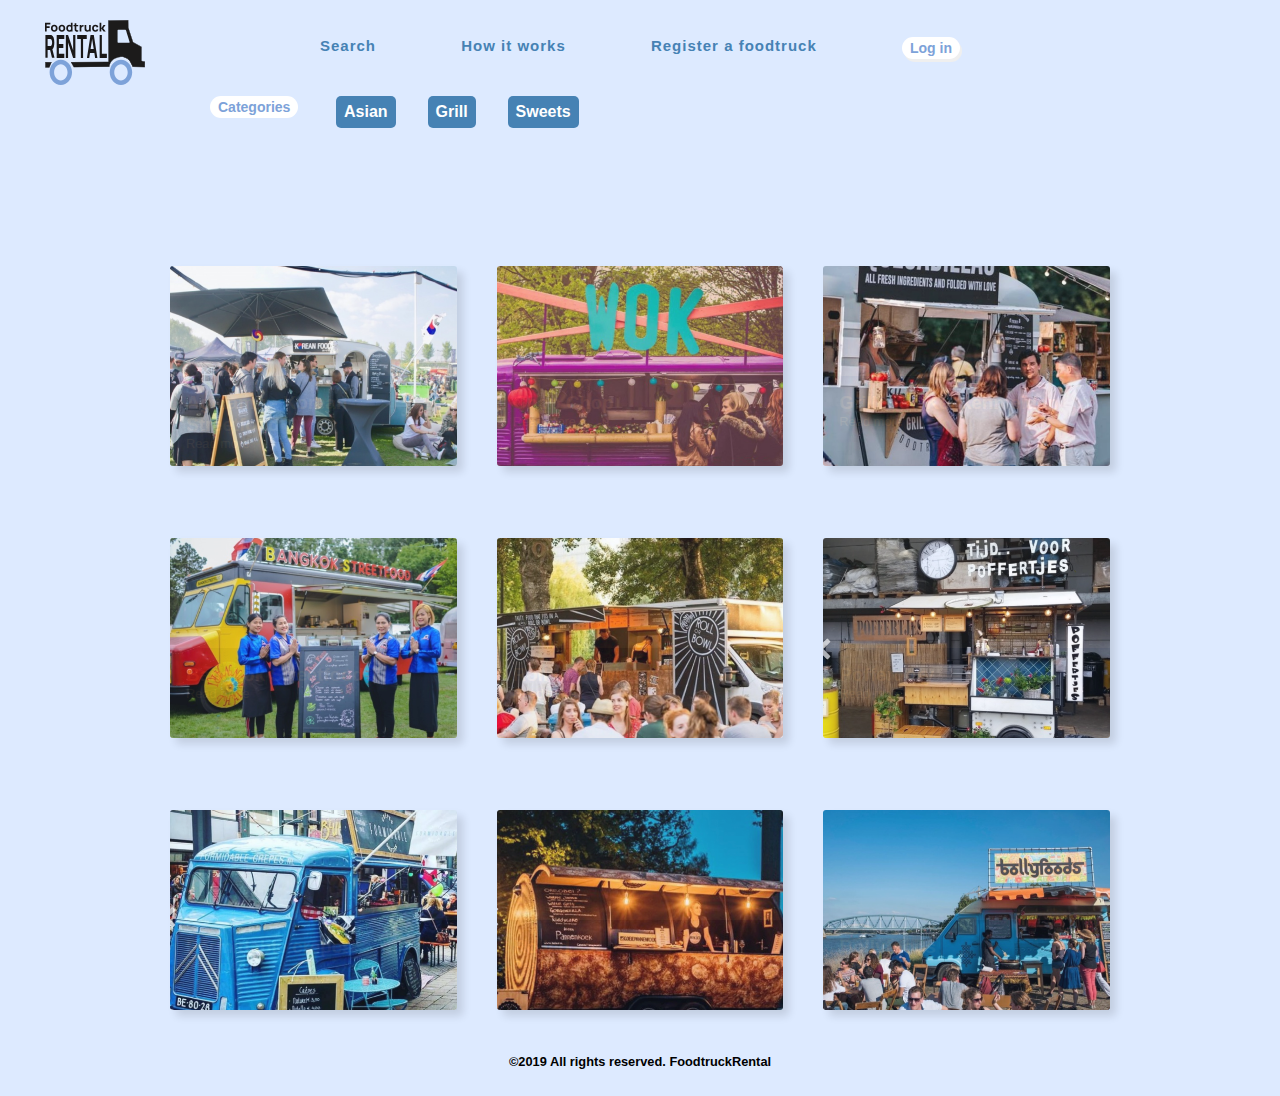
<file: index.html>
<!DOCTYPE html>
<html lang="en">

<head>
  <meta charset="UTF-8">
  <meta name="viewport" content="width=device-width, initial-scale=1.0">
  <meta http-equiv="X-UA-Compatible" content="ie=edge">
  <title>FoodtruckRental</title>
  <link rel="stylesheet" href="css/style.css">
  <script src="http://code.jquery.com/jquery-3.4.1.js"></script>

</head>

<body>
  <header>
    <nav>
      <a href="index.html"><img src="img/logo.svg" alt=""></a>
      <ul>
        <li><a href="#">Search</a></li>
        <li><a href="#">How it works</a></li>
        <li><a href="#">Register a foodtruck</a></li>
        <a href="login.html"><button>Log in</button></a>
      </ul>
    </nav>
    <div class="icon">
      <div class="hamburger"></div>
    </div>
  </header>

  <button class="filter">Categories</button>
  <nav class="categorize">
    <ul class="categories">
      <li id="asian">Asian</li>
      <li id="grill">Grill</li>
      <li id="sweets">Sweets</li>
    </ul>
  </nav>

  <section>
    <a class="foodtruck" href="detail.html" target="blank">
      <figure>
        <img src="img/korean.png" alt="korean" title="korean">
        <figcaption>
          <h3>Aginamu - Korean Streetfood</h3>
          <p>Read more</p>
        </figcaption>
      </figure>
    </a>
    <a class="foodtruck" href="#" target="blank">
      <figure>
        <img src="img/chop.png" alt="chop" title="chop">
        <figcaption>
          <h3>Chop Chop</h3>
          <p>Read more</p>
        </figcaption>
      </figure>
    </a>
    <a class="foodtruck" href="#" target="blank">
      <figure>
        <img src="img/grillende.png" alt="grillende" title="grillende">
        <figcaption>
          <h3>Grillende Keukenmeiden</h3>
          <p>Read more</p>
        </figcaption>
      </figure>
    </a>
    <a class="foodtruck" href="#" target="blank">
      <figure>
        <img src="img/bangkok.png" alt="bangkok" title="Bangkok Streetfood">
        <figcaption>
          <h3>Bangkok Streetfood</h3>
          <p>Read more</p>
        </figcaption>
      </figure>
    </a>
    <a class="foodtruck" href="#" target="blank">
      <figure>
        <img src="img/roll.png" alt="roll" title="roll">
        <figcaption>
          <h3>Roll or bowl</h3>
          <p>Read more</p>
        </figcaption>
      </figure>
    </a>
    <a class="foodtruck" href="#" target="blank">
      <figure>
        <img src="img/pofferdory.png" alt="vid" title="vid">
        <figcaption>
          <h3>Pofferdory</h3>
          <p>Read more</p>
        </figcaption>
      </figure>
    </a>
    <a class="foodtruck" href="#" target="blank">
      <figure>
        <img src="img/crepes.png" alt="rgb" title="rgb">
        <figcaption>
          <h3>Formidable crepes</h3>
          <p>Read more</p>
        </figcaption>
      </figure>
    </a>
    <a class="foodtruck" href="#" target="blank">
      <figure>
        <img src="img/rolled.png" alt="koa" title="koa">
        <figcaption>
          <h3>Rolled</h3>
          <p>Read more</p>
        </figcaption>
      </figure>
    </a>
    <a class="foodtruck" href="#" target="blank">
      <figure>
        <img src="img/bollyfoods.png" alt="koa" title="koa">
        <figcaption>
          <h3>Bollyfoods</h3>
          <p>Read more</p>
        </figcaption>
      </figure>
    </a>
  </section>

  <footer>
    <p>&copy;2019 All rights reserved. FoodtruckRental</p>
  </footer>

  <script src="js/foodtruck.js"></script>

</body>

</html>
</file>
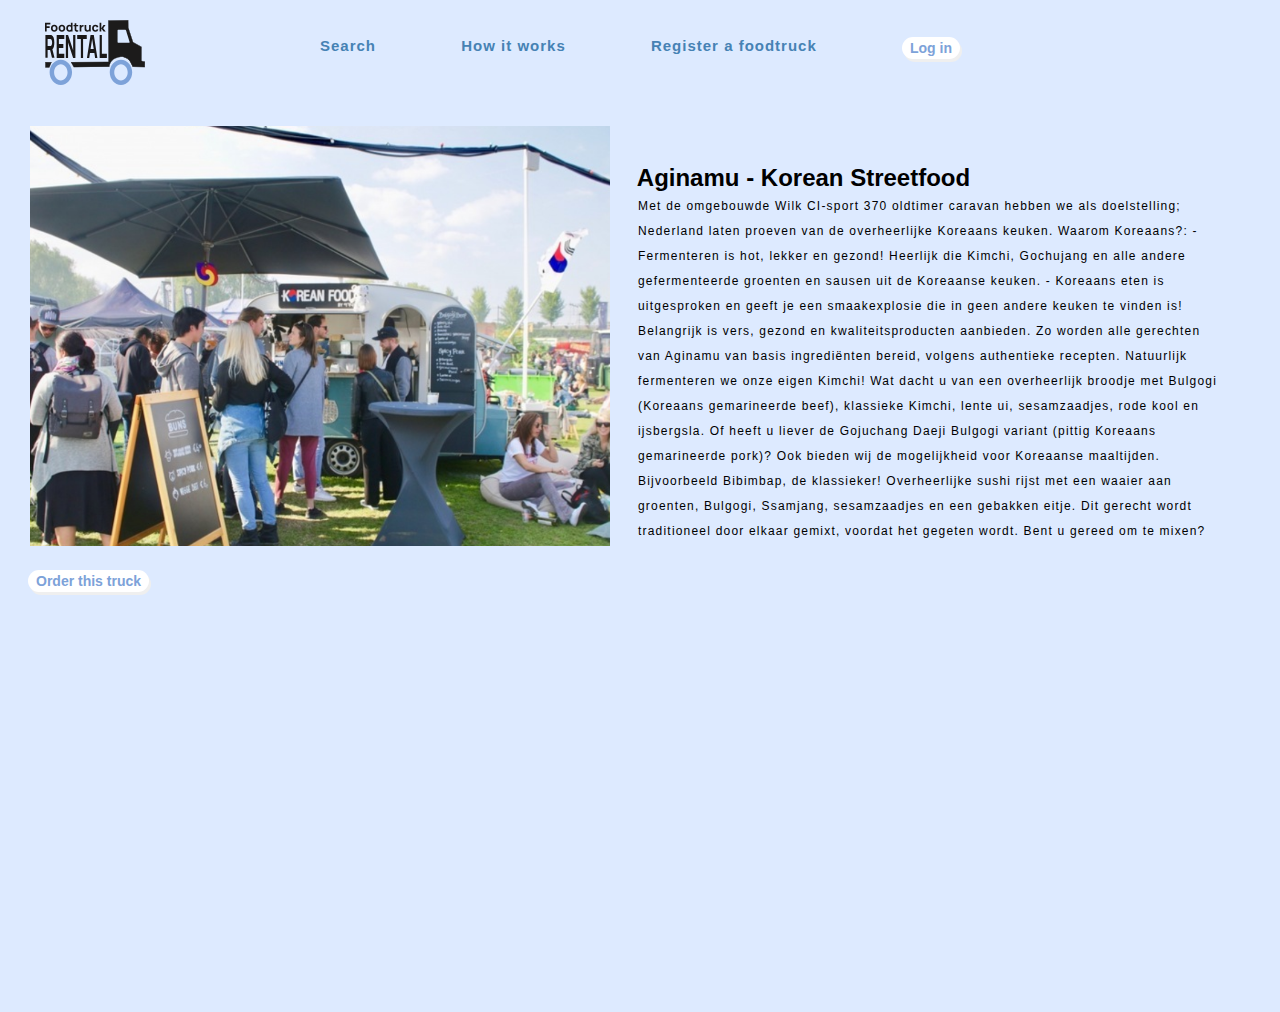
<file: detail.html>
<!DOCTYPE html>
<html lang="en">

<head>
    <meta charset="UTF-8">
    <meta name="viewport" content="width=device-width, initial-scale=1.0">
    <meta http-equiv="X-UA-Compatible" content="ie=edge">
    <title>Document</title>
    <link rel="stylesheet" href="css/style.css">
    <script src="http://code.jquery.com/jquery-3.4.1.js"></script>

</head>

<body>
    <header>
        <nav>
            <a href="index.html"><img src="img/logo.svg" alt=""></a>
            <ul>
                <li><a href="#">Search</a></li>
                <li><a href="#">How it works</a></li>
                <li><a href="#">Register a foodtruck</a></li>
                <a href="login.html"><button>Log in</button></a>
            </ul>
        </nav>
        <div class="icon">
            <div class="hamburger"></div>
        </div>
    </header>

    <img class="korean" src="img/korean.png" alt="korean" title="korean">

    <article>
        <h2>Aginamu - Korean Streetfood</h2>

        <p class="description">
            Met de omgebouwde Wilk CI-sport 370 oldtimer caravan hebben we als doelstelling; Nederland laten proeven van
            de overheerlijke Koreaans keuken. Waarom Koreaans?:

            - Fermenteren is hot, lekker en gezond! Heerlijk die Kimchi, Gochujang en alle andere gefermenteerde
            groenten en sausen uit de Koreaanse keuken.
            - Koreaans eten is uitgesproken en geeft je een smaakexplosie die in geen andere keuken te vinden is!

            Belangrijk is vers, gezond en kwaliteitsproducten aanbieden. Zo worden alle gerechten van Aginamu van basis
            ingrediënten bereid, volgens authentieke recepten. Natuurlijk fermenteren we onze eigen Kimchi!

            Wat dacht u van een overheerlijk broodje met Bulgogi (Koreaans gemarineerde beef), klassieke Kimchi, lente
            ui, sesamzaadjes, rode kool en ijsbergsla. Of heeft u liever de Gojuchang Daeji Bulgogi variant (pittig
            Koreaans gemarineerde pork)?

            Ook bieden wij de mogelijkheid voor Koreaanse maaltijden. Bijvoorbeeld Bibimbap, de klassieker!
            Overheerlijke sushi rijst met een waaier aan groenten, Bulgogi, Ssamjang, sesamzaadjes en een gebakken
            eitje. Dit gerecht wordt traditioneel door elkaar gemixt, voordat het gegeten wordt. Bent u gereed om te
            mixen?


        </p>
    </article>

    <button class="koreanbutton">Order this truck</button>

    <script src="js/foodtruck.js"></script>

</body>

</html>
</file>
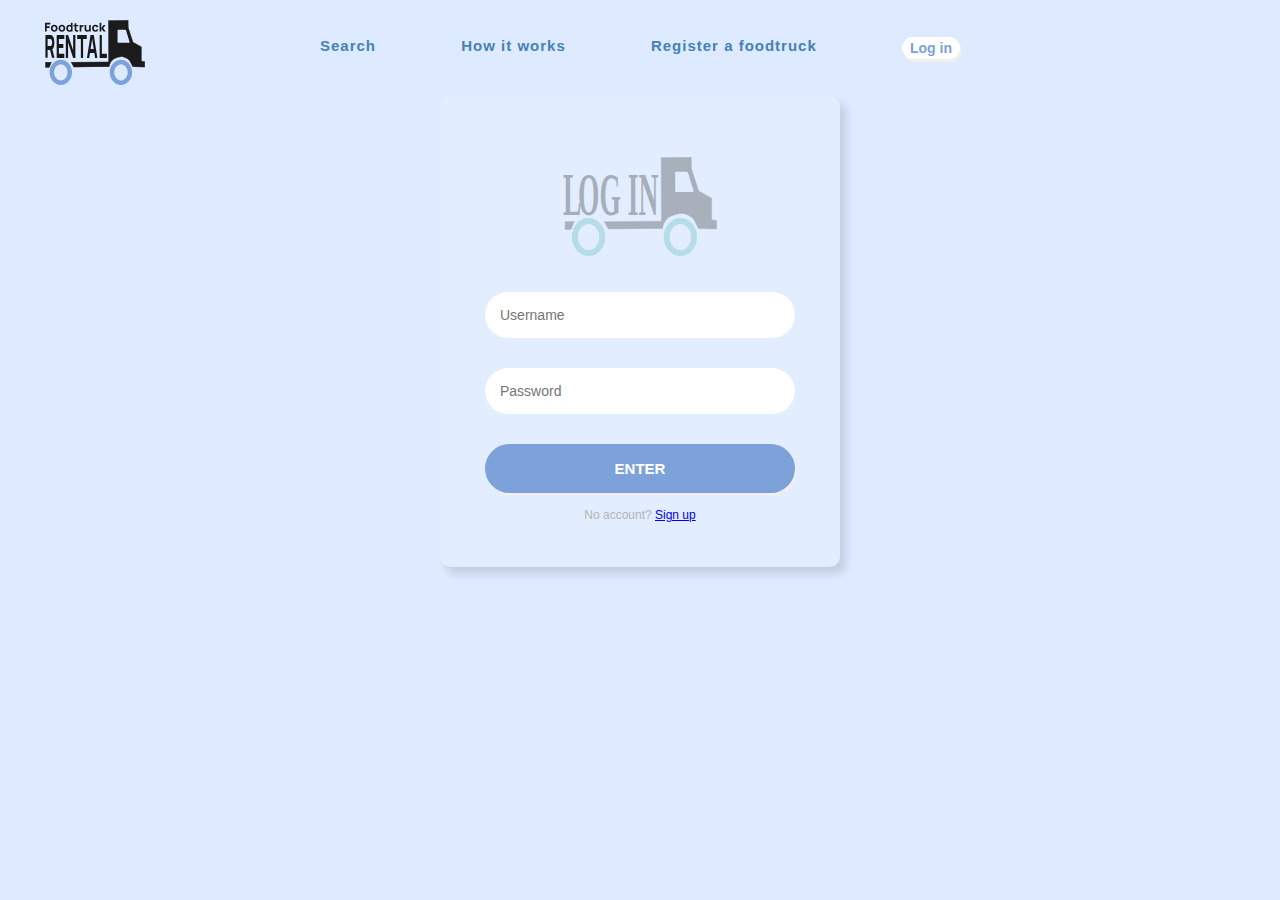
<file: login.html>
<!DOCTYPE html>
<html lang="en">
<head>
    <meta charset="UTF-8">
    <meta name="viewport" content="width=device-width, initial-scale=1.0">
    <meta http-equiv="X-UA-Compatible" content="ie=edge">
    <title>Document</title>
    <link rel="stylesheet" href="css/style.css">
    <script src="http://code.jquery.com/jquery-3.4.1.js"></script>
    <script src="js/foodtruck.js"></script>

</head>
<body>
    <header>
        <nav>
            <a href="index.html"><img src="img/logo.svg" alt=""></a>  
            <ul>
                    <li><a href="#">Search</a></li>
                    <li><a href="#">How it works</a></li>
                    <li><a href="registertruck.html">Register a foodtruck</a></li>
                    <a href="login.html"><button>Log in</button></a>
              </ul>
             </nav>
        <div class="icon">
          <div class="hamburger"></div>
        </div>
    </header>
   
    
    <div class="login">
              <form>
                <img src="img/login.svg" alt="">
                <input type="text" placeholder="Username"/>
                <input type="password" placeholder="Password"/>
                <button>enter</button>
                <p class="message">No account? <a href="signup.html">Sign up</a></p>
              </form>
            </div>
</body>
</html>
</file>
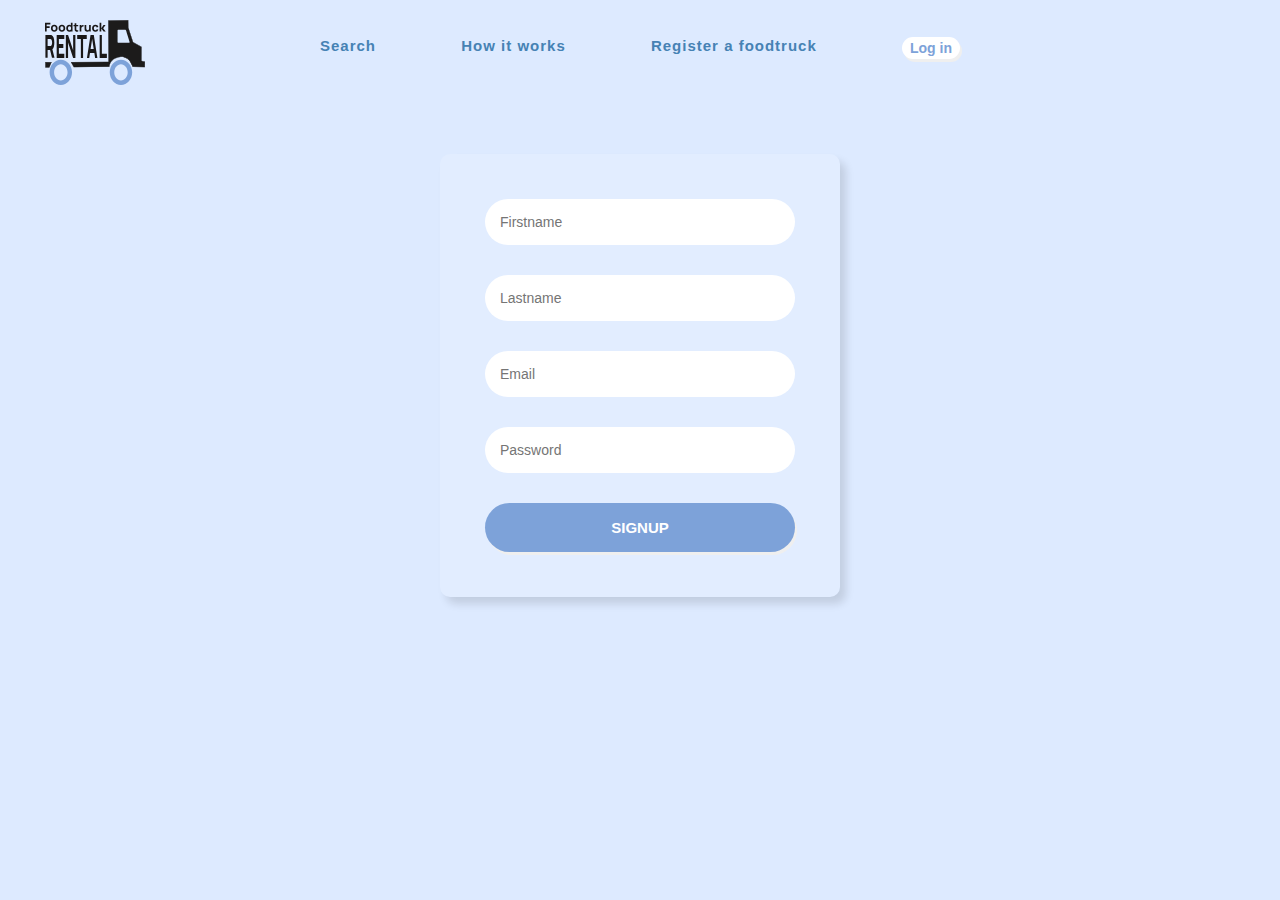
<file: signup.html>
<!DOCTYPE html>
<html lang="en">
<head>
    <meta charset="UTF-8">
    <meta name="viewport" content="width=device-width, initial-scale=1.0">
    <meta http-equiv="X-UA-Compatible" content="ie=edge">
    <title>Document</title>
    <link rel="stylesheet" href="css/style.css">
    <script src="http://code.jquery.com/jquery-3.4.1.js"></script>
    <script src="js/foodtruck.js"></script>
</head>
<body>
    <header>
        <nav>
            <a href="index.html"><img src="img/logo.svg" alt=""></a>  
            <ul class="menu-links">
                    <li><a href="#">Search</a></li>
                    <li><a href="#">How it works</a></li>
                    <li><a href="registertruck.html">Register a foodtruck</a></li>
                    <a href="login.html"><button>Log in</button></a>
              </ul>
             </nav>
        <div class="icon">
          <div class="hamburger"></div>
        </div>
    </header>

    <section class="signup">
       <form>
           <input type="text" placeholder="Firstname">
           <input type="text" placeholder="Lastname">
           <input type="text" placeholder="Email">
           <input type="text" placeholder="Password">
           <button>signup</button>

       </form>
    </section>
</body>
</html>
</file>
<file: css/style.css>
* {
  margin: 0;
  padding: 0;
  box-sizing: border-box;
  font-family: "Avenir", sans-serif;
}

body {
  background-color: #ddeaff;
}

p {
  font-size: 80%;
}

/* menu bar */

nav {
  height: 6em;
  background-color: #ddeaff;
  display: flex;
  justify-content: space-around;
  align-items: center;

}

ul {
  display: flex;
  justify-content: space-between;
  width: 50%;
  list-style: none;
  transition: margin 0.4s ease-out;
}

ul a:hover {
  color: hsl(222, 70%, 50%);
}

nav>a {
  position: absolute;
  top: 0;
  left: 3em;
  width: 150px;
  height: 100px;
  padding: 20px 0px;
  padding-right: 50px;
  cursor: pointer;
}

header {
  position: relative;
  z-index: 20;
}

section {
  max-width: 960px;
  margin: 0 auto;
  /* padding-top: 40px; */
  margin-top: 3em;
  padding: 10px;
  display: grid;
  grid-template-columns: repeat(3, 1fr);
  grid-gap: 2.5em;
}

/* bron: https://css-tricks.com/snippets/css/complete-guide-grid/ */

/* categories sorting */

button.filter {
  position: absolute;
  margin-left: 15em;
  box-shadow: none;
}

.categorize {
  margin-left: 20em;
  /* margin-bottom: 3em; */
  width: 24em;
  display: flex;
  flex-wrap: wrap;
  justify-content: left;
  align-items: left;
}

ul.categories {
  position: relative;
  bottom: 2em;
}

nav.categorize>ul.categories>li {
  display: flex;
  justify-content: center;
  align-items: center;
  font-weight: bold;
  padding: 3px 8px;
  border-radius: 5px;
  color: white;
  margin: 1em;
  background-color: steelblue;
  height: 2em;
  cursor: pointer;
}


nav a {
  color: steelblue;
  text-decoration: none;
  font-weight: bold;
  font-size: 15px;
  letter-spacing: 1px;
}

button {
  padding: 3px 8px;
  font-size: 14px;
  text-align: center;
  color: #7DA2D9;
  background-color: #fff;
  border: none;
  border-radius: 20px;
  box-shadow: 2px 3px #efefef;
  font-weight: bold;
}

/* whopper menu */
.icon {
  position: absolute;
  top: 10%;
  right: 0;
  transform: translate(-30%, 10%);
  width: 80px;
  height: 80px;
  cursor: pointer;
  z-index: 20;
}


.hamburger {
  width: 38%;
  height: 3px;
  background: steelblue;
  position: absolute;
  top: 30%;
  right: 0;
  z-index: 30;
}

.hamburger:before,
.hamburger:after {

  content: '';
  position: absolute;
  width: 30px;
  height: 3px;
  background: steelblue;
  transition: .5s;
  z-index: 30;
}

.hamburger:before {
  top: -10px;
}

.hamburger:after {
  top: 10px;
}

.icon.active .hamburger {

  background: rgba(0, 0, 0, 0);
  box-shadow: 0 2px 5px rgba(0, 0, 0, 0);
}

.icon.active .hamburger:before {
  top: 0;
  transform: rotate(45deg);

}

.icon.active .hamburger:after {
  top: 0;
  transform: rotate(135deg);
}

/* bron: https://www.w3schools.com/css/css_pseudo_elements.asp 
bron: https: //css-tricks.com/almanac/selectors/a/after-and-before/
https: //www.w3schools.com/howto/tryit.asp?filename=tryhow_css_menu_icon_jsq*/

/* foodtrucks content */
.foodtruck {
  width: 100%;
  height: 200px;
  text-decoration: none;
  margin: 0;
  border-radius: 3px;
  box-shadow: 6px 6px 9px rgba(0, 0, 0, 0.12);
}

.foodtruck figure {
  position: relative;
  overflow: hidden;
}

.foodtruck figure img {
  position: relative;
  z-index: 10;
  transition: transform 0.6s;
  border-radius: 3px;
  opacity: 0.9;
}

.foodtruck:hover img {
  transform: translateY(-85px);
}

.foodtruck figcaption {
  position: absolute;
  left: 0;
  bottom: 0;
  padding: 20px;
  height: 90px;
  width: 100%;
  border-bottom-left-radius: 7px;
  border-bottom-right-radius: 7px;
}

/* Jon Duckett Html & CSS - blz 120 (figure and figcaption) */

/* detail page */
.korean {
  display: absolute;
  width: 40%;
  height: 40%;
  padding: 30px;
}

article>p.description {
  flex: 0 0 auto;
  margin: 0;
  width: 50vw;
  height: 100%;
}

article {
  position: relative;
  left: 38em;
  bottom: 26em;
}

article>p {
  display: block;
  padding: 30px;
  margin: 20px 0;
  width: 60%;
  font-size: 12px;
  line-height: 25px;
  letter-spacing: 0.1em;
}

h2 {
  position: absolute;
  left: 1.2em;
  right: 20px;
  /* padding: 30px; */
  margin: 0;
}

img.korean {
  display: relative;
  width: 50%;
}

button.koreanbutton {
  position: relative;
  bottom: 30em;
  left: 2em;
}


/* mobile viewport */
@media screen and (max-width:768px) {
  section {
    grid-template-columns: repeat(2, 1fr);
  }

  ul {
    position: absolute;
    width: 100vw;
    top: 0;
    left: 0;
    transition: .3s;
    background: #F0F6FF;
    flex-direction: column;
    transform: translateY(-100%);
  }

  .filter {
    position: absolute;
    top: 60px;

  }

  ul a {
    display: block;
    padding: 1.5em;
    color: steelblue;
  }

  .menuVisible {
    transform: translateY(0);
  }

}

/* desktop */
@media (min-width: 48em) {
  .icon {
    display: none;
  }
}

/* bron media queries: https://robinroelofsen.nl/responsive-websites-media-queries */
/* bron uitklap menu: Sanne's Humpty spelletje */

.foodtruck figure img {
  width: 100%;
  display: block;
  object-fit: cover;
  height: 200px;
}


.foodtruck figcaption {
  padding: 1em;
  background: #7DA2D9;
  color: #fff;

}

.foodtruck {
  display: block;
  width: 100%;
  text-decoration: none;
  margin: 1em 0;
  cursor: pointer;
}


button.login {
  width: 360px;
  padding: 5% 0 0;
  margin: auto;
}

/* login and signup form */
form {
  position: relative;
  border-radius: 10px;
  background: #E2EDFF;
  max-width: 400px;
  margin: 0 auto 100px;
  padding: 45px;
  text-align: center;
  box-shadow: 6px 7px 9px rgba(0, 0, 0, 0.12);
}

.signup {
  display: flex;
  justify-content: center;

}

form img {
  display: relative;
  max-width: 50%;
  margin: 1em auto;
  padding-bottom: 1em;
  opacity: 0.3;
}

form input {
  box-sizing: border-box;
  margin: 0 0 30px;
  padding: 15px;
  border-radius: 30px;
  font-size: 14px;
  outline: none;
  background: #ffffff;
  width: 100%;
  border: 0;
}

form button {
  cursor: pointer;
  outline: none;
  background: #7DA2D9;
  width: 100%;
  border-radius: 30px;
  padding: 16px;
  color: #FFFFFF;
  font-size: 15px;
  text-transform: uppercase;
  transition: all 0.3 ease;
  cursor: pointer;
}

form button:hover,
button:focus {
  background: #3F86FF;
}

form .message {
  margin: 15px 0 0;
  color: #b3b3b3;
  font-size: 12px;
}

/* bron forms vanuit mijn website van internetstandaarden: https://oege.ie.hva.nl/~lieuwaj1/Scoopty/contact.html */

register-form {
  display: none;
}

footer {
  display: inline;
  text-align: center;
  padding: 10px;
  font-weight: bold;

}


/* bron flexbox: https://css-tricks.com/snippets/css/a-guide-to-flexbox/ */
/* gebruik van selectors: Jon Duckett Html & CSS boek */
</file>
